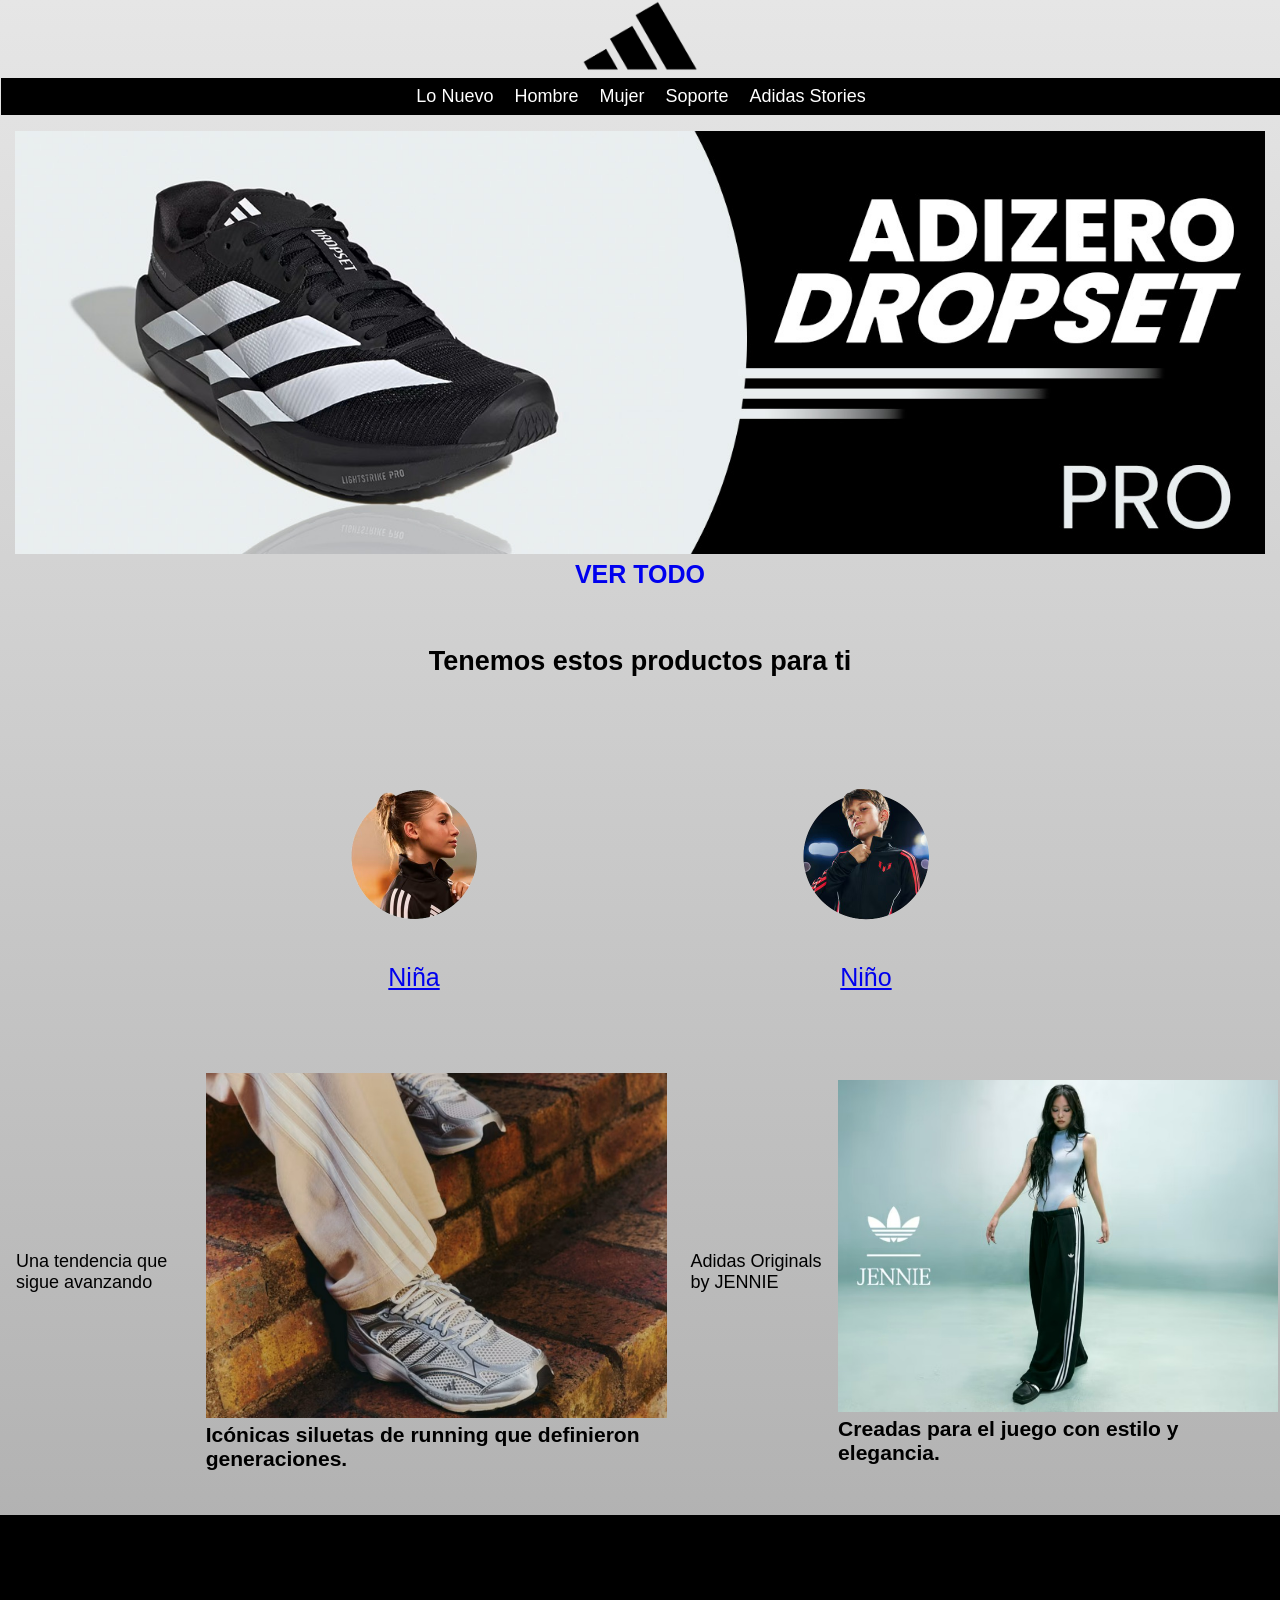
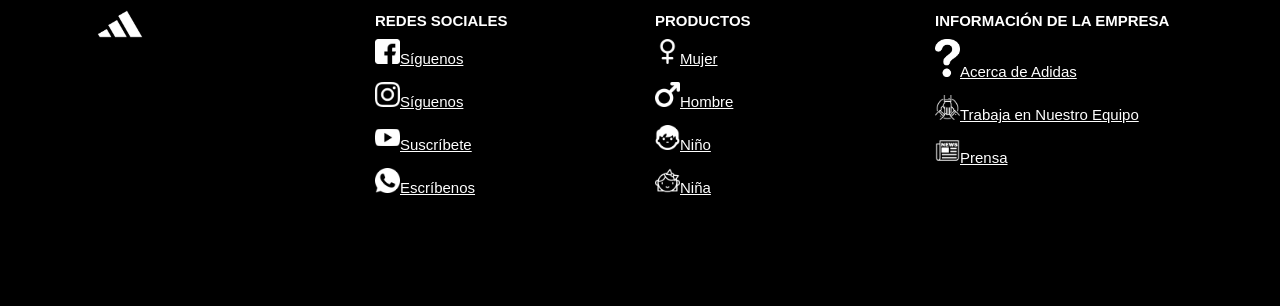
<file: index.html>
<!DOCTYPE html>
<html lang="en">
<head>
    <title>ADIDAS</title>
    <!--Etiquetas meta
    ----------------------------------->
    <meta charset="UTF-8">
    <meta name="viewport" content="width=device-width, initial-scale=1.0">
    <!--Enlaces
    --------------------------------------------->
    <link rel="shortcut icon" href="img/adidas-favicon.png">
    <link rel="stylesheet" href="css/estilo-web.css">
    <link rel="stylesheet" href="css/estilo-footer.css">
</head>


<body>
   <header>
    <center><a href="index.html"><img src="img/adidas-logo.png" width="10%"</a></center>
   </header>

   <nav>
        <h3 class="h3nav">&nbsp;<menu></menu></h3>
        <ul><center>
            <a href="index.html"><li>Lo Nuevo</li></a>
            <a href="hombre.html"><li>Hombre</li></a>
            <a href="mujer.html"><li>Mujer</li></a>
            <a href="#"><li>Soporte</li></a>
            <a href="adidas-stories.html"><li>Adidas Stories</li></a>
        </center></ul>
   </nav>
   <section>
    <center>
        <img src="img/banner01.jpg" width="100%">
        <a href="https://www.adidas.pe/zapatillas-adizero-evo-sl/KJ8336.html"
        style="text-decoration: none;" target="_blank">
            <b>VER TODO</b>
        </a>
    </center>
   </section>
   <br>
   <br>
   <center>
    <article>
        <h2>Tenemos estos productos para ti</h2>
    </article>
   </center>
   <br><br>
   <section>
    <ul>
        <li><a href="#"><img src="img/nina.png" width="50%"><br>Niña</a></li>
        <li><a href="#"><img src="img/nino.png" width="50%"><br>Niño</a></li>
    </ul>
   </section>
   <br><br>
    <center>
        <table>
            <tr>
                <td>&nbsp;</td>
                <td>&nbsp;</td>
                <td>Una tendencia que sigue avanzando</td>
                <td>
                    <a href="#"><img src="img/1.jpeg" width="100%"></a>
                    <h3>Icónicas siluetas de running que definieron generaciones.</h3>
                </td>
                <td>&nbsp;</td>
                <td>&nbsp;</td>
                <td>&nbsp;</td>
                <td>Adidas Originals by JENNIE</td>
                <td><a href="#"><img src="img/2.jpeg" width="100%"></a>
                <h3>Creadas para el juego con estilo y elegancia.</h3></td>
            </tr>
        </table>
    </center>
    <br><br>
    <footer class="footer">
        <div class="container">
            <div class="footer-row">
                <div class="footer-link">
                    <img src="img/adidas-logoblanco.png" width="20%">
                </div>
                <div class="footer-link">
                    <h4 class="h4nav">REDES SOCIALES</h4>
                    <ul>
                        <li><a href="https://www.facebook.com/adidas/?locale=es_LA" target="_blank">
                        <img src="img/facebook.png" width="10%">Síguenos</a></li>

                        <li><a href="https://www.instagram.com/adidas/?hl=es" target="_blank">
                            <img src="img/instagram.png" width="10%">Síguenos
                        </a></li>
                        
                        <li><a href="https://www.youtube.com/user/adidas" target="_blank">
                            <img src="img/youtube.png" width="10%">Suscríbete
                        </a></li>

                        <li><a href="https://wa.me/+5116432094" target="_blank">
                            <img src="img/whatsapp.png" width="10%">Escríbenos
                        </a></li>
                    </ul>
                </div>

                <div class="footer-link">
                    <h4 class="h4nav">PRODUCTOS</h4>
                    <ul>
                        <li><a href="mujer.html">
                        <img src="img/mujer-simbolo.png" width="10%">Mujer</a></li>

                        <li><a href="hombre.html">
                            <img src="img/hombre-simbolo.png" width="10%">Hombre
                        </a></li>
                        
                        <li><a href="https://www.adidas.pe/" target="_blank">
                            <img src="img/nino-icono.png" width="10%">Niño
                        </a></li>

                        <li><a href="https://www.adidas.pe/" target="_blank">
                            <img src="img/nina-icono.png" width="10%">Niña
                        </a></li>
                    </ul>
                </div>

                <div class="footer-link">
                    <h4 class="h4nav">INFORMACIÓN DE LA EMPRESA</h4>
                    <ul>
                        <li><a href="https://www.adidas.pe/" target="_blank">
                        <img src="img-stories/interrogacion.png" width="10%">Acerca de Adidas</a></li>

                        <li><a href="https://www.adidas.pe/" target="_blank">
                            <img src="img-stories/trabajo.png" width="10%">Trabaja en Nuestro Equipo
                        </a></li>
                        
                        <li><a href="https://www.adidas.pe/" target="_blank">
                            <img src="img-stories/prensa.png" width="10%">Prensa
                        </a></li>
                    </ul>
                </div>


    </footer>
</body>


</html>
</file>
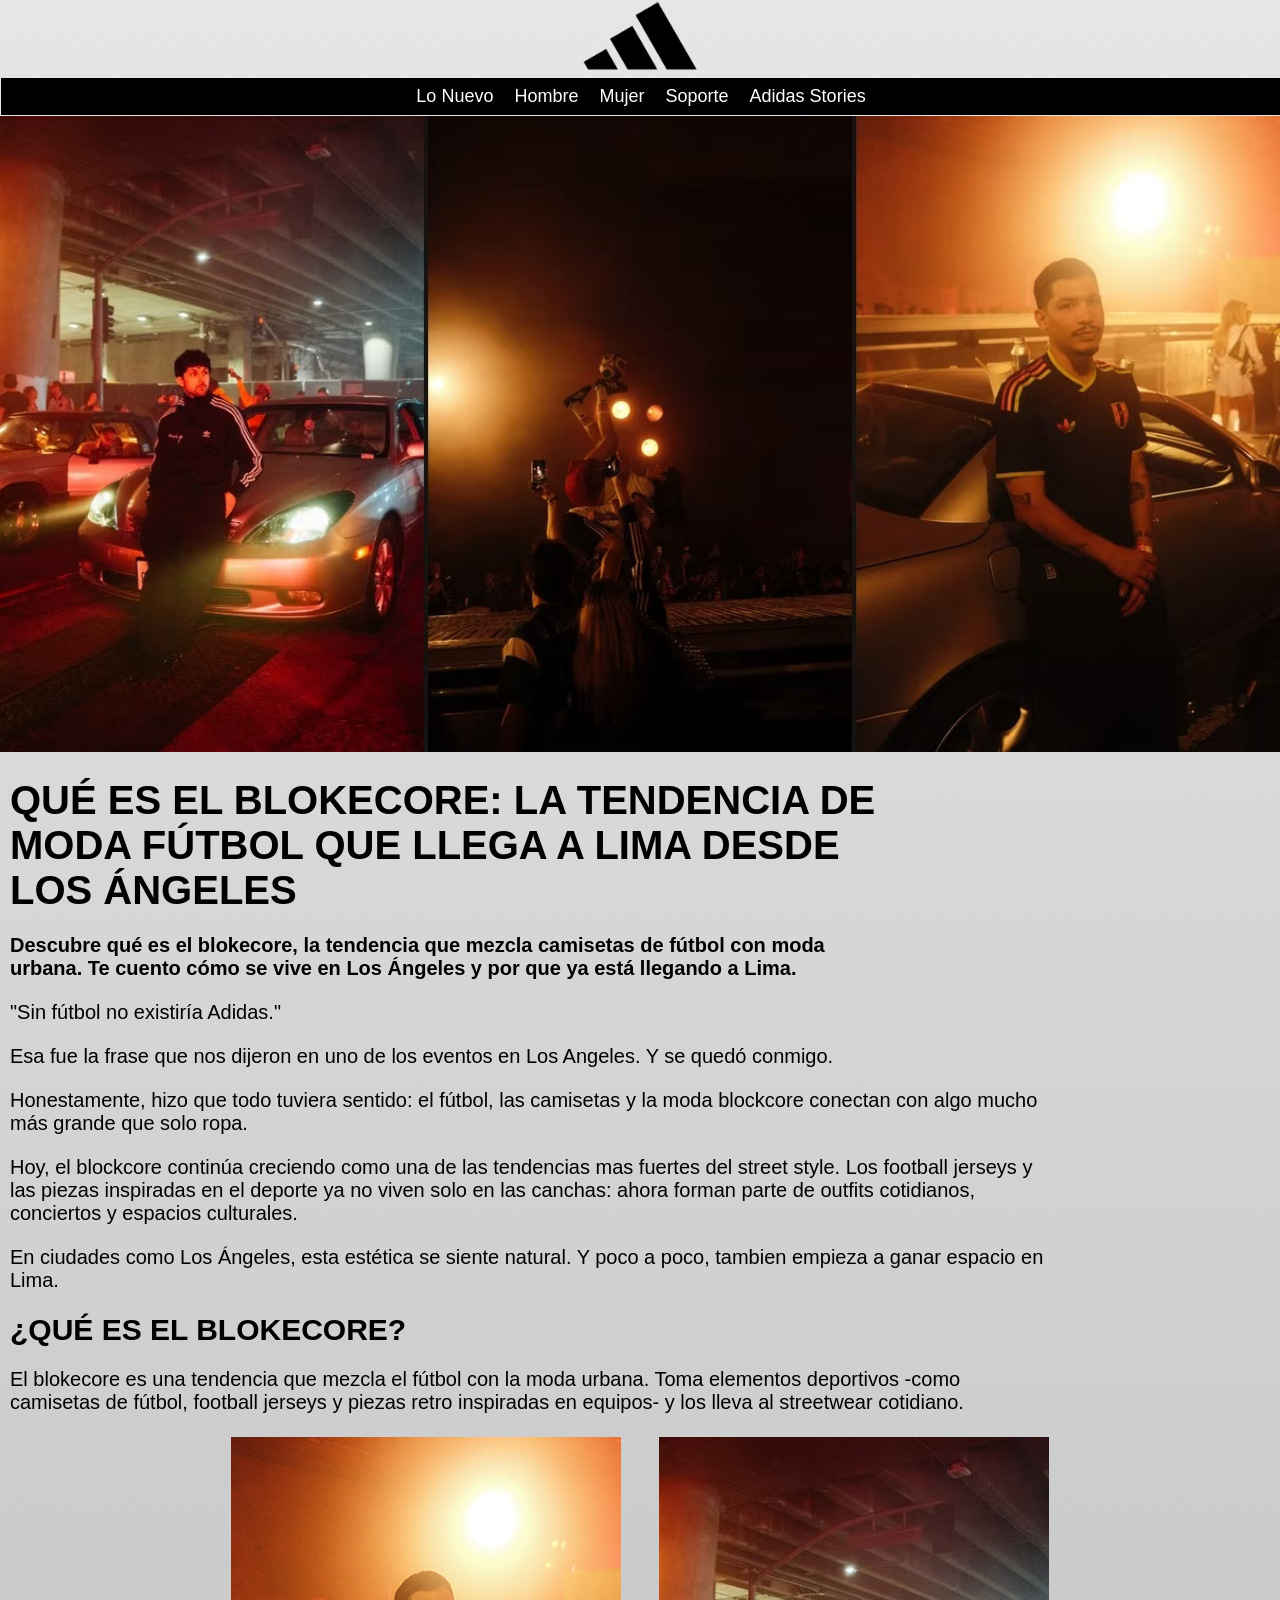
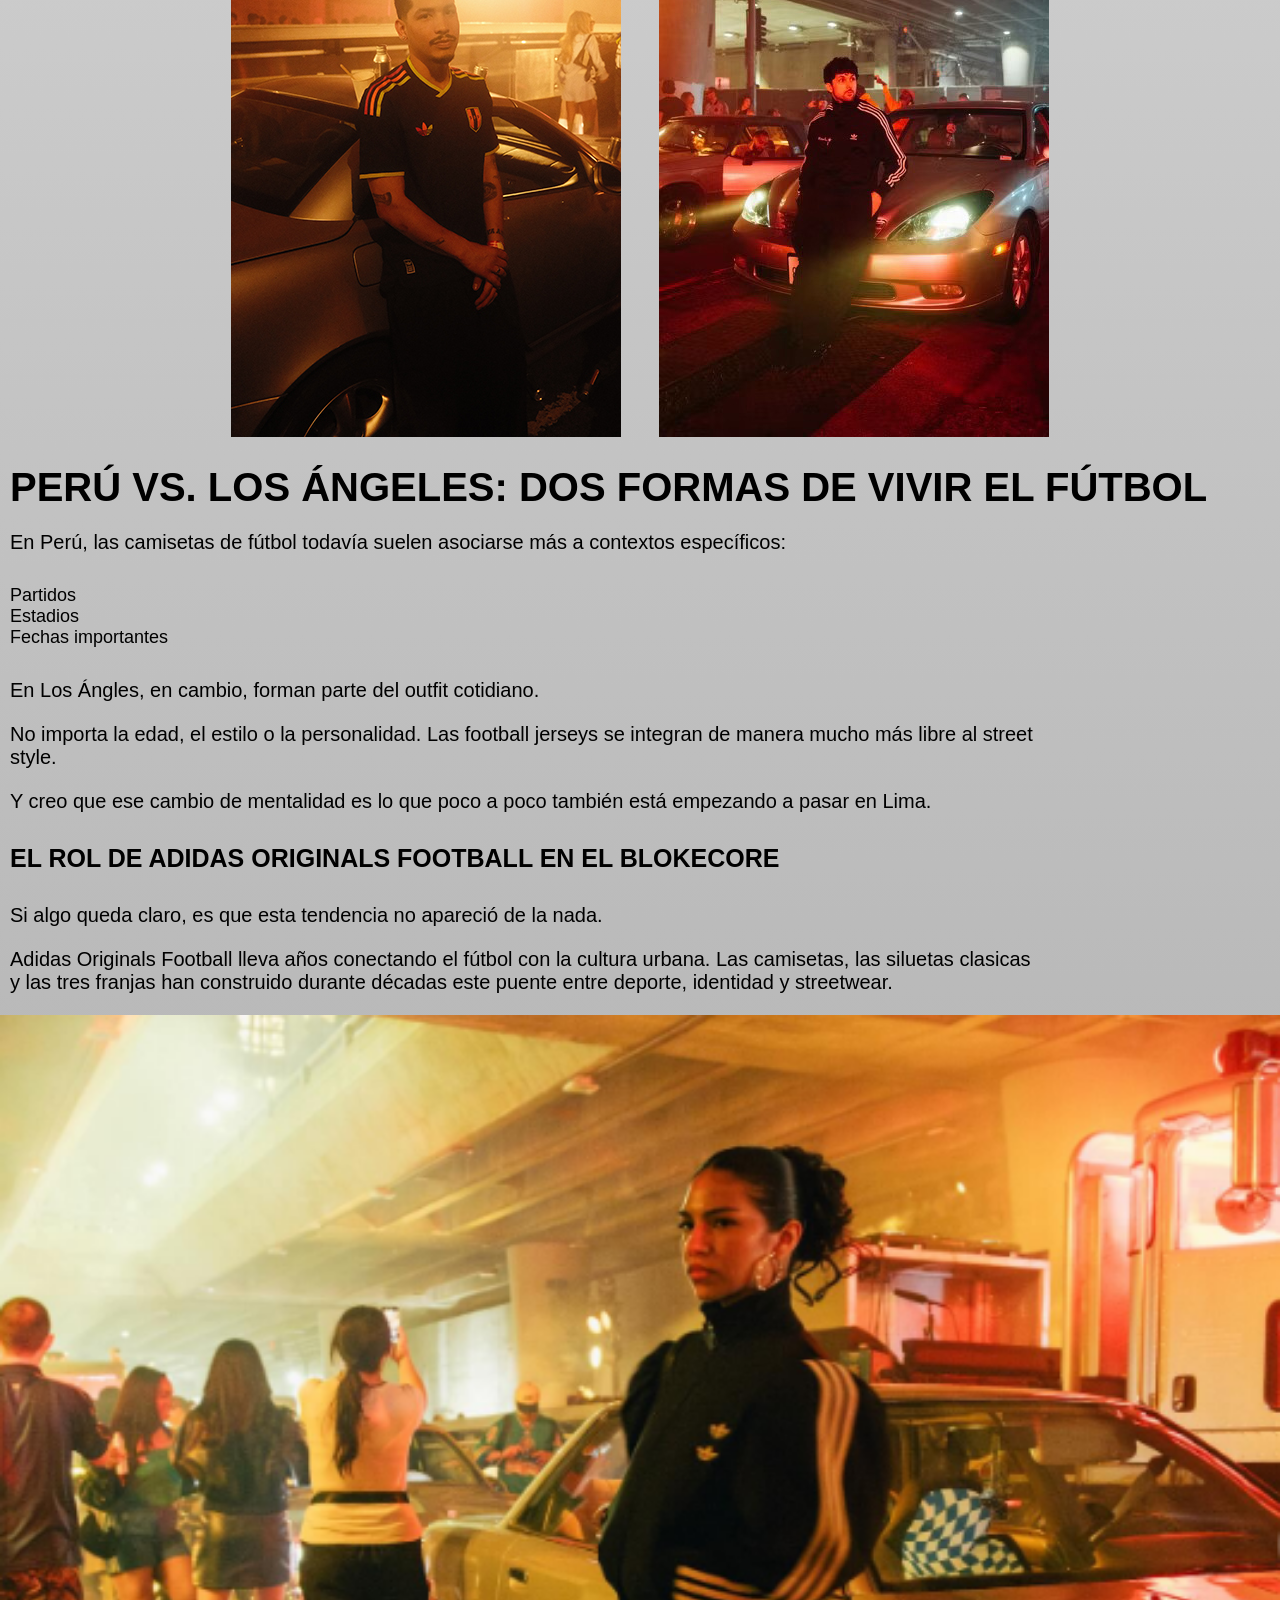
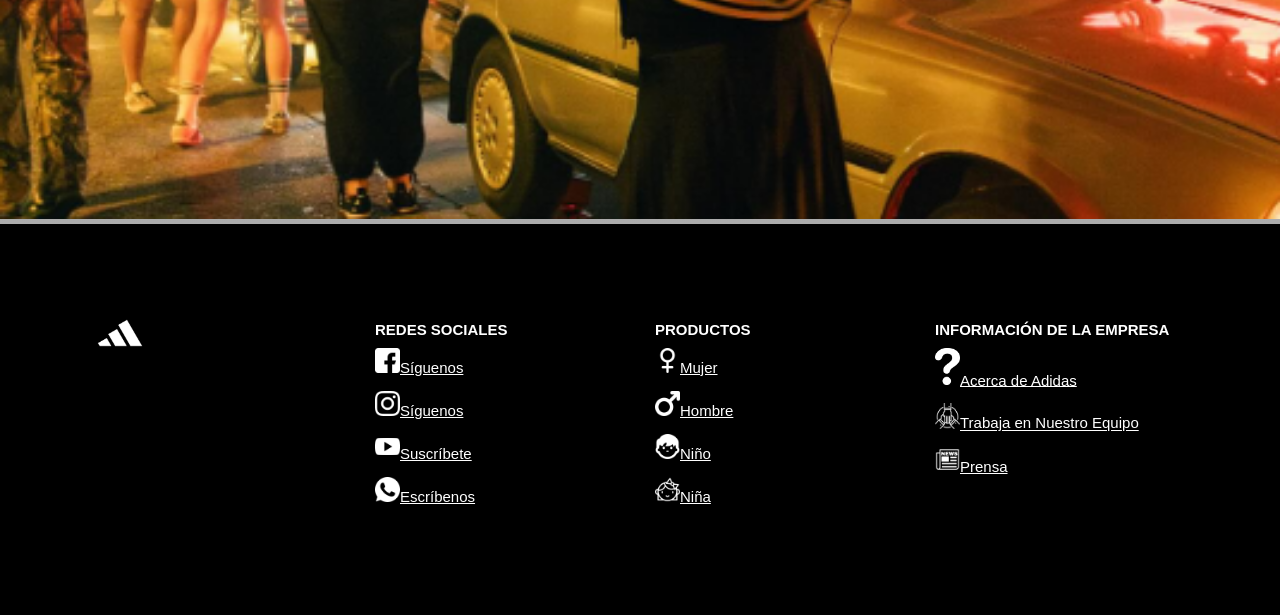
<file: adidas-stories.html>
<!DOCTYPE html>
<html lang="en">
<head>
    <title>ADIDAS STORIES</title>
    <!--Etiquetas meta
    ----------------------------------->
    <meta charset="UTF-8">
    <meta name="viewport" content="width=device-width, initial-scale=1.0">
    <!--Enlaces
    --------------------------------------------->
    <link rel="shortcut icon" href="img/adidas-favicon.png">
    <link rel="stylesheet" href="css/estilo-web.css">
    <link rel="stylesheet" href="css/estilo-footer.css">
    <link rel="stylesheet" href="css/estilo-stories.css">
</head>


<body>
   <header>
    <center><a href="index.html"><img src="img/adidas-logo.png" width="10%"</a></center>
   </header>

   <!-- BARRA DE NAVEGACIÓN -->
   <nav>
        <h3 class="h3nav">&nbsp;<menu></menu></h3>
        <ul><center>
            <a href="index.html"><li>Lo Nuevo</li></a>
            <a href="hombre.html"><li>Hombre</li></a>
            <a href="mujer.html"><li>Mujer</li></a>
            <a href="#"><li>Soporte</li></a>
            <a href="adidas-stories.html"><li>Adidas Stories</li></a>
        </center></ul>
   </nav>


<!--  BANNER -->
   <center>
   <img src="img-stories/BANNER-1.jpg" width="100%">
   </center>

      <br>



<!-- TEXTO 01 -->
<h1 class="tituloh1">QUÉ ES EL BLOKECORE: LA TENDENCIA DE<br> MODA FÚTBOL QUE LLEGA A LIMA DESDE <br> LOS ÁNGELES </h1>
<br>    

<h3 class="subtituloh3">Descubre qué es el blokecore, la tendencia que mezcla camisetas de fútbol con moda <br>
urbana. Te cuento cómo se vive en Los Ángeles y por que ya está llegando a Lima.</h3>
<br>

<p class="p-stories">"Sin fútbol no existiría Adidas."</p>
<br>

<p class="p-stories">Esa fue la frase que nos dijeron en uno de los eventos en Los Angeles. Y se quedó conmigo.</p>
<br>

<p class="p-stories">Honestamente, hizo que todo tuviera sentido: el fútbol, las camisetas y la moda blockcore conectan con algo mucho<br>
más grande que solo ropa.</p>
<br>

<p class="p-stories">Hoy, el blockcore continúa creciendo como una de las tendencias mas fuertes del street style. Los football jerseys y<br>
las piezas inspiradas en el deporte ya no viven solo en las canchas: ahora forman parte de outfits cotidianos,<br>
conciertos y espacios culturales.</p>
<br>

<p class="p-stories">En ciudades como Los Ángeles, esta estética se siente natural. Y poco a poco, tambien empieza a ganar espacio en<br>
Lima.</p>
<br>

<h4 class="subtitulo">¿QUÉ ES EL BLOKECORE?</h4>
<br>

<p class="p-stories">El blokecore es una tendencia que mezcla el fútbol con la moda urbana. Toma elementos deportivos -como<br>
camisetas de fútbol, football jerseys y piezas retro inspiradas en equipos- y los lleva al streetwear cotidiano.</p>
<br>



<!-- IMÁGENES UNO Y DOS (TABLA)-->
 <center>
<table>
<tr>
    <td>&nbsp;</td>
    <td>
        <img src="img-stories/IMAGEN-11.jpg" width="100%">
    </td>
<td>&nbsp;</td>
<td>&nbsp;</td>
<td>&nbsp;</td>
<td>&nbsp;</td>
<td>&nbsp;</td>

    <td><img src="img-stories/IMAGEN - 22.jpg" width="100%"></td>
    <td>&nbsp;</td>
</tr>
</table>
</center>
<br>



<!-- TEXTO 02 -->
 <h2 class="tituloh1">PERÚ VS. LOS ÁNGELES: DOS FORMAS DE VIVIR EL FÚTBOL</h2>
<br>

 <p class="p-stories">En Perú, las camisetas de fútbol todavía suelen asociarse más a contextos específicos:</p>
<br>

 <ul type="circle" class="lista">
    <li>Partidos</li>
    <li>Estadios</li>
    <li>Fechas importantes</li>
 </ul>
<br>

<p class="p-stories"> En Los Ángles, en cambio, forman parte del outfit cotidiano.</p>
<br>

<p class="p-stories">No importa la edad, el estilo o la personalidad. Las football jerseys se integran de manera mucho más libre al street<br>
style.</p>
<br>

<p class="p-stories">Y creo que ese cambio de mentalidad es lo que poco a poco también está empezando a pasar en Lima.</p>
<br>

<h4 class="subtituloh4">EL ROL DE ADIDAS ORIGINALS FOOTBALL EN EL BLOKECORE</h4>
<br>

<p class="p-stories">Si algo queda claro, es que esta tendencia no apareció de la nada.</p>
<br>

<p class="p-stories">Adidas Originals Football lleva años conectando el fútbol con la cultura urbana. Las camisetas, las siluetas clasicas<br>
y las tres franjas han construido durante décadas este puente entre deporte, identidad y streetwear.</p>
<br>

<img src="img-stories/IMAGEN-33.png" width="100%">
 <br>


<!-- FOOTER DE LA PÁGINA -->
   
    <footer class="footer">
        <div class="container">
            <div class="footer-row">
                <div class="footer-link">
                    <img src="img/adidas-logoblanco.png" width="20%">
                </div>
                <div class="footer-link">
                    <h4 class="h4nav">REDES SOCIALES</h4>
                    <ul>
                        <li><a href="https://www.facebook.com/adidas/?locale=es_LA" target="_blank">
                        <img src="img/facebook.png" width="10%">Síguenos</a></li>

                        <li><a href="https://www.instagram.com/adidas/?hl=es" target="_blank">
                            <img src="img/instagram.png" width="10%">Síguenos
                        </a></li>
                        
                        <li><a href="https://www.youtube.com/user/adidas" target="_blank">
                            <img src="img/youtube.png" width="10%">Suscríbete
                        </a></li>

                        <li><a href="https://wa.me/+5116432094" target="_blank">
                            <img src="img/whatsapp.png" width="10%">Escríbenos
                        </a></li>
                    </ul>
                </div>

                <div class="footer-link">
                    <h4 class="h4nav">PRODUCTOS</h4>
                    <ul>
                        <li><a href="mujer.html">
                        <img src="img/mujer-simbolo.png" width="10%">Mujer</a></li>

                        <li><a href="hombre.html">
                            <img src="img/hombre-simbolo.png" width="10%">Hombre
                        </a></li>
                        
                        <li><a href="https://www.adidas.pe/" target="_blank">
                            <img src="img/nino-icono.png" width="10%">Niño
                        </a></li>

                        <li><a href="https://www.adidas.pe/" target="_blank">
                            <img src="img/nina-icono.png" width="10%">Niña
                        </a></li>
                    </ul>
                </div>

                <div class="footer-link">
                    <h4 class="h4nav">INFORMACIÓN DE LA EMPRESA</h4>
                    <ul>
                        <li><a href="https://www.adidas.pe/" target="_blank">
                        <img src="img-stories/interrogacion.png" width="10%">Acerca de Adidas</a></li>

                        <li><a href="https://www.adidas.pe/" target="_blank">
                            <img src="img-stories/trabajo.png" width="10%">Trabaja en Nuestro Equipo
                        </a></li>
                        
                        <li><a href="https://www.adidas.pe/" target="_blank">
                            <img src="img-stories/prensa.png" width="10%">Prensa
                        </a></li>
                    </ul>
                </div>


    </footer>
</body>


</html>
</file>
<file: css/estilo-web.css>
*{
margin: 0px;
padding: 0px;
}
body{
    font-family: sans-serif;
    font-size: 18px;
    background: linear-gradient(rgb(230, 230, 230), rgb(165,165,165));
}
.h3nav{
display: none;
}
nav{
align-items: center;
margin: 1px;
width: 100%;
}
nav ul li{
    display: inline-block;
    padding: 8px;
    color: white;
    background: black;
    transition: .5s;
    transition-delay: .08s;
}
nav ul{
    list-style: none;
    background: black;
}
nav ul li:hover{
    font-family: Arial, Helvetica, sans-serif;
    display: inline-block;
    padding: 2px;
    background: white;
    color: black;
    border-radius: 5px;
    transition: .5s;
}
section{
    background: none;
    font-family: Impact, Haettenschweiler, 'Arial Narrow Bold', sans-serif;
    margin: auto;
    width: auto;
    align-items: center;
    color: white;
    font-size: 25px;
    padding: 15px;
}

section{
    width: 100%;
    margin: auto;
    text-align: center;
}
section ul{
    width: 100%;
    list-style: none;
}
section ul li{
    text-align: center;
    font-family: sans-serif;
    color: aqua;
    background: white;
    background-image: image(img/1.jpeg);
    display: inline-block;
    padding: 1.8%;
}
.h4nav{
    font-size: 12px;
    color: white;
}
section ul li{
    background: none;
    border-radius: 5px;
    -moz-border-radius: 35px;
    -webkit-border-radius: 35px;
}
table tr td a img:hover{
   max-width: 100%;
   background-color: transparent;
}
section ul li a img{
    max-width: 100%;
    background-color: transparent;
    transition: .5s;
}
section ul li a img:hover{
    background: black;
    border-radius: 10px;
    -moz-border-radius:35px;
    -webkit-border-radius:35px;
    transition: .5s;
}



::selection{
    color: gray;
    background-color: black;
}
</file>
<file: css/estilo-footer.css>
*{
    margin: 0px;
    padding: 0px;
    box-sizing: border-box;
    list-style: none;
}
.container{
    max-width: 1200px;
    margin: 0px;
}
.footer{
    background-color: black;
    padding: 80px;
}
.footer-row{
    display: flex;
    flex-wrap: nowrap;
}
.footer-link{
    width: 25%;
    padding: 15px;
}
.footer-link h4{
    font-size: 15px;
    font-family: sans-serif;
    color: white;
    border-bottom: 2px;
    display: inline-block;
    padding-bottom: 10px;
}
.footer-link ul li a{
    font-size: 15px;
    color: white;
    display: block;
    margin-bottom: 15px;
    transition: all .3s ease;
}
.footer-link ul li a:hover{
    color: yellow;
    padding-left: 6px;
}
@media(max-width: 950px){
    .footer-row{
        text-align: center;
    }
    .footer-link{
        width: 100%;
        margin-bottom: 29px;
    }
}
</file>
<file: css/estilo-stories.css>
*{
    margin: 0px;
}
.tituloh1{
    font-family: 'Gill Sans', 'Gill Sans MT', Calibri, 'Trebuchet MS', sans-serif;
    margin-left: 10px;
    font-size: 40px;
}
.p-stories{
    font-size: 20px;
    margin-left: 10px;
}
.subtitulo{
    color: black;
    font-size: 30px;
    margin-left: 10px;
}
.subtituloh3{
    font-size: 20px;
    margin-left: 10px;
}
.lista{
    list-style: circle;
    margin: 10px;
}
.subtituloh4{
    margin: 10px;
    font-size: 25px;
}
@media(max-width:950px){
    table{
    flex-wrap: wrap;
    }
}
</file>
